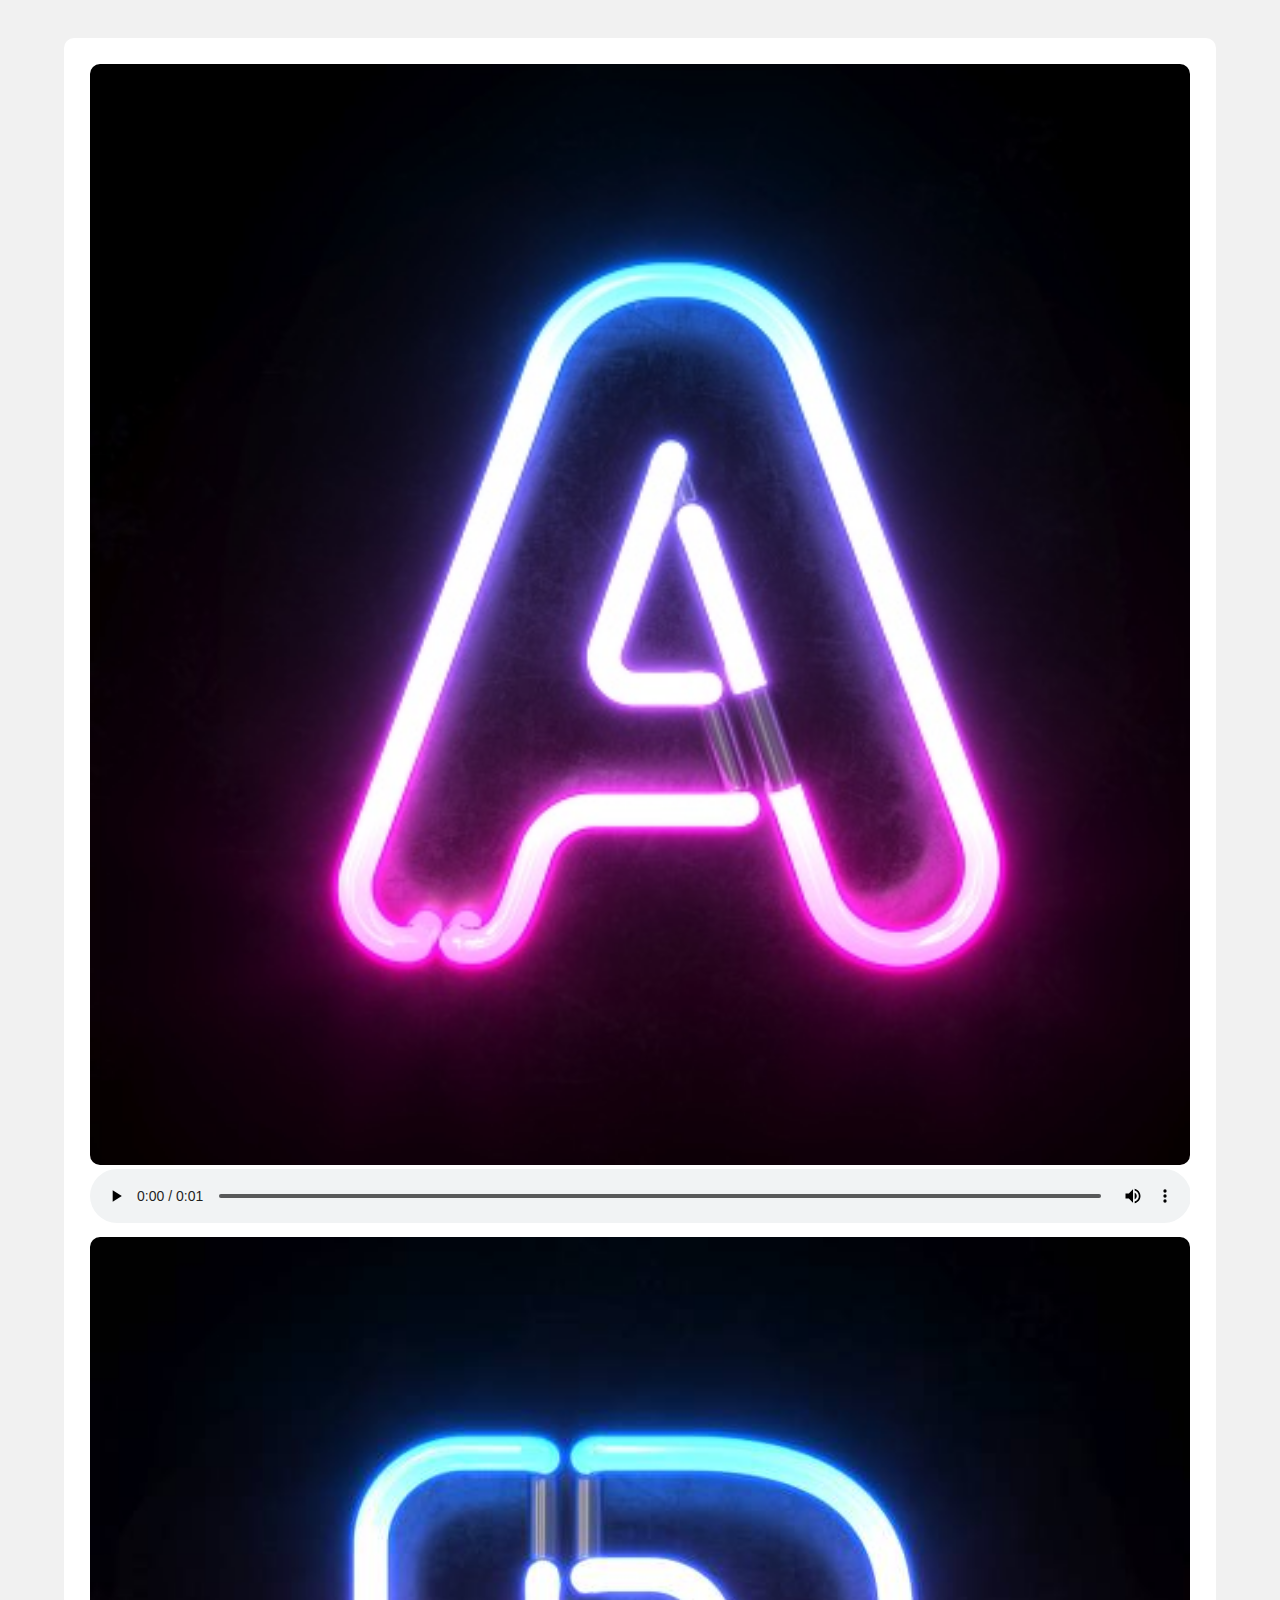
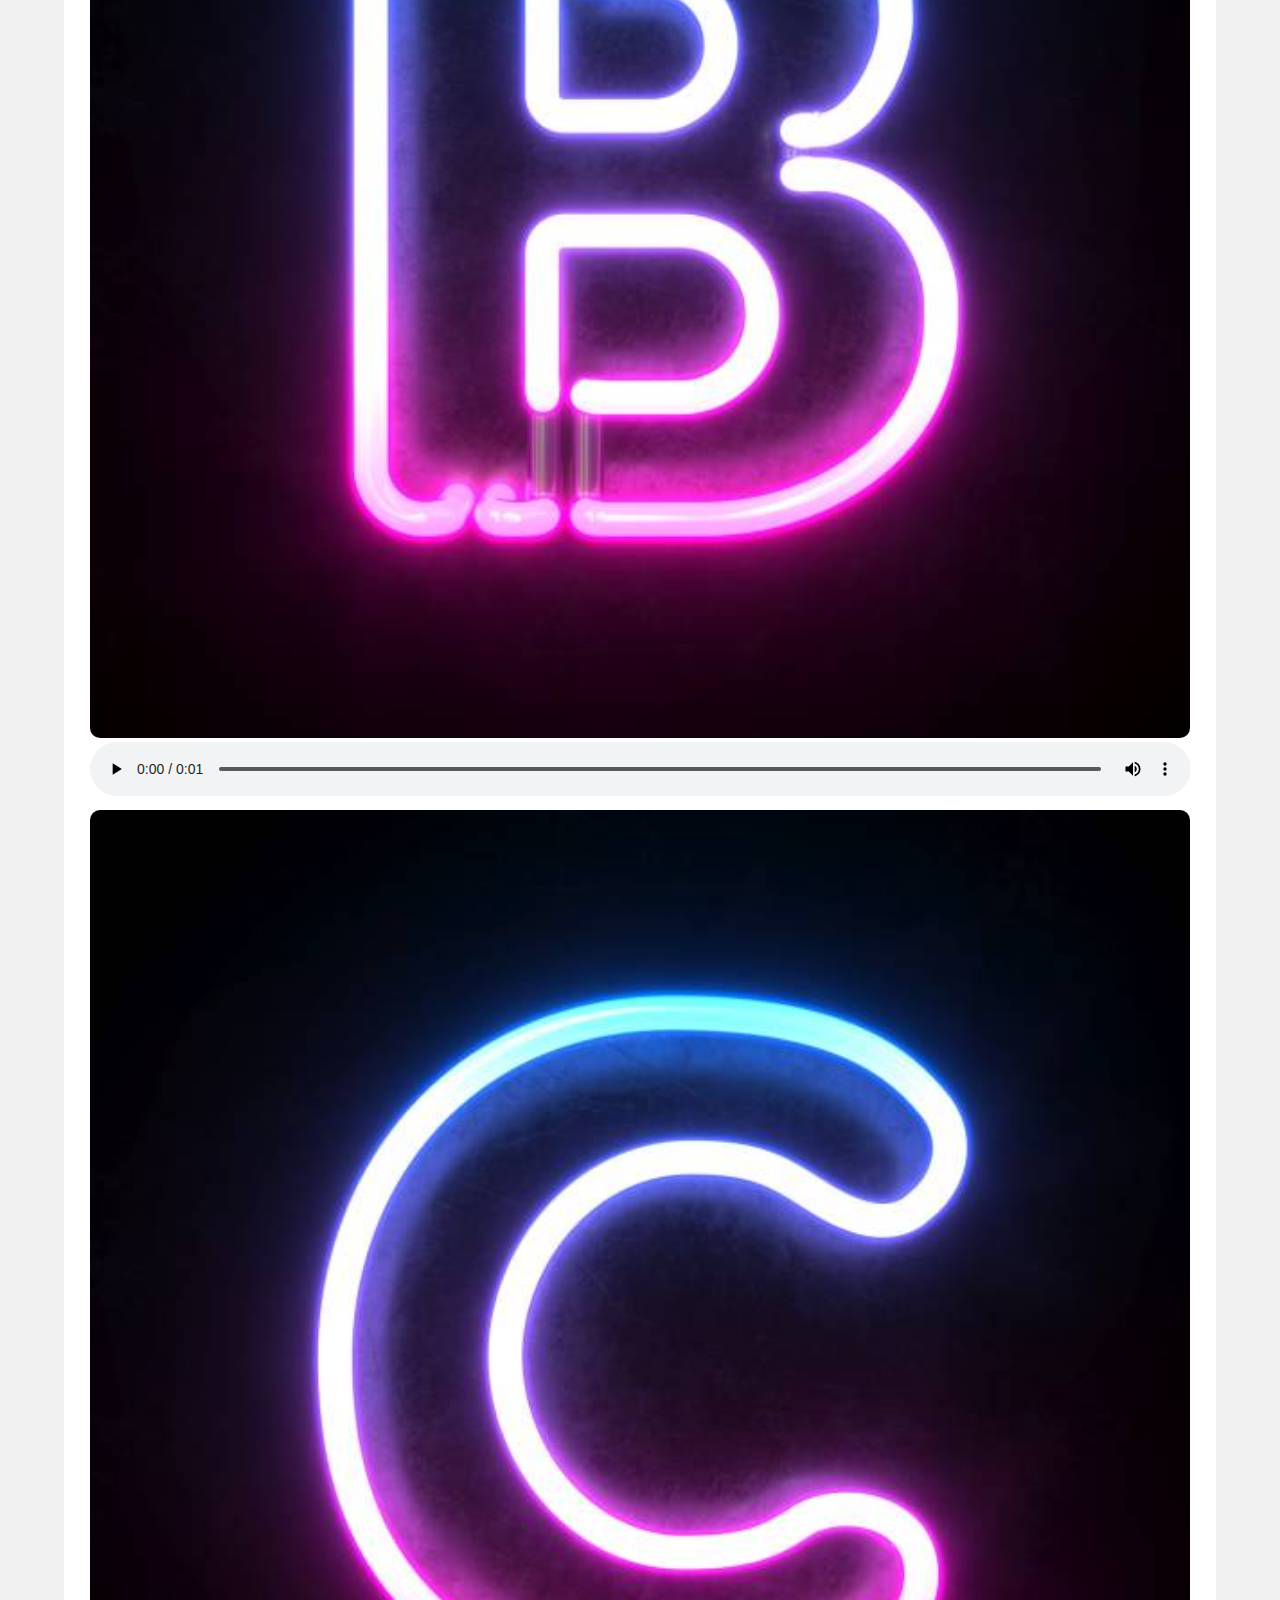
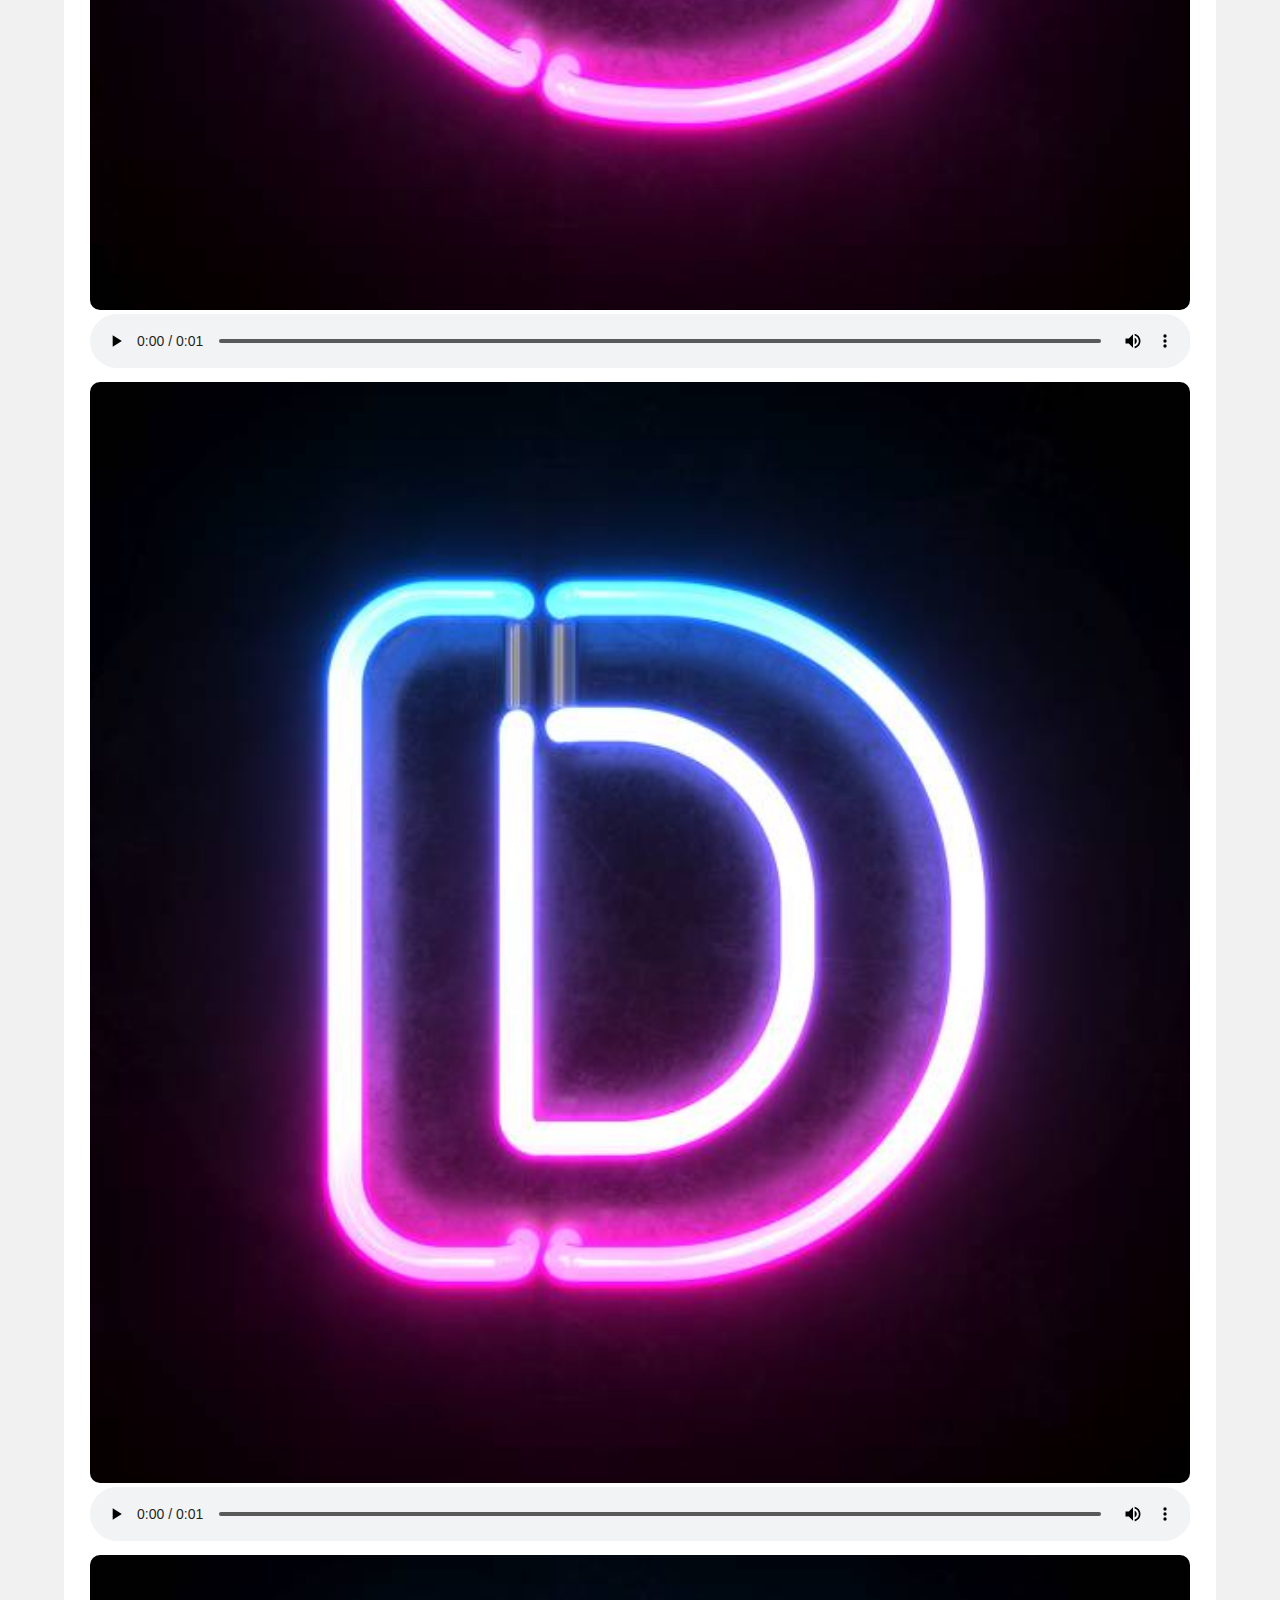
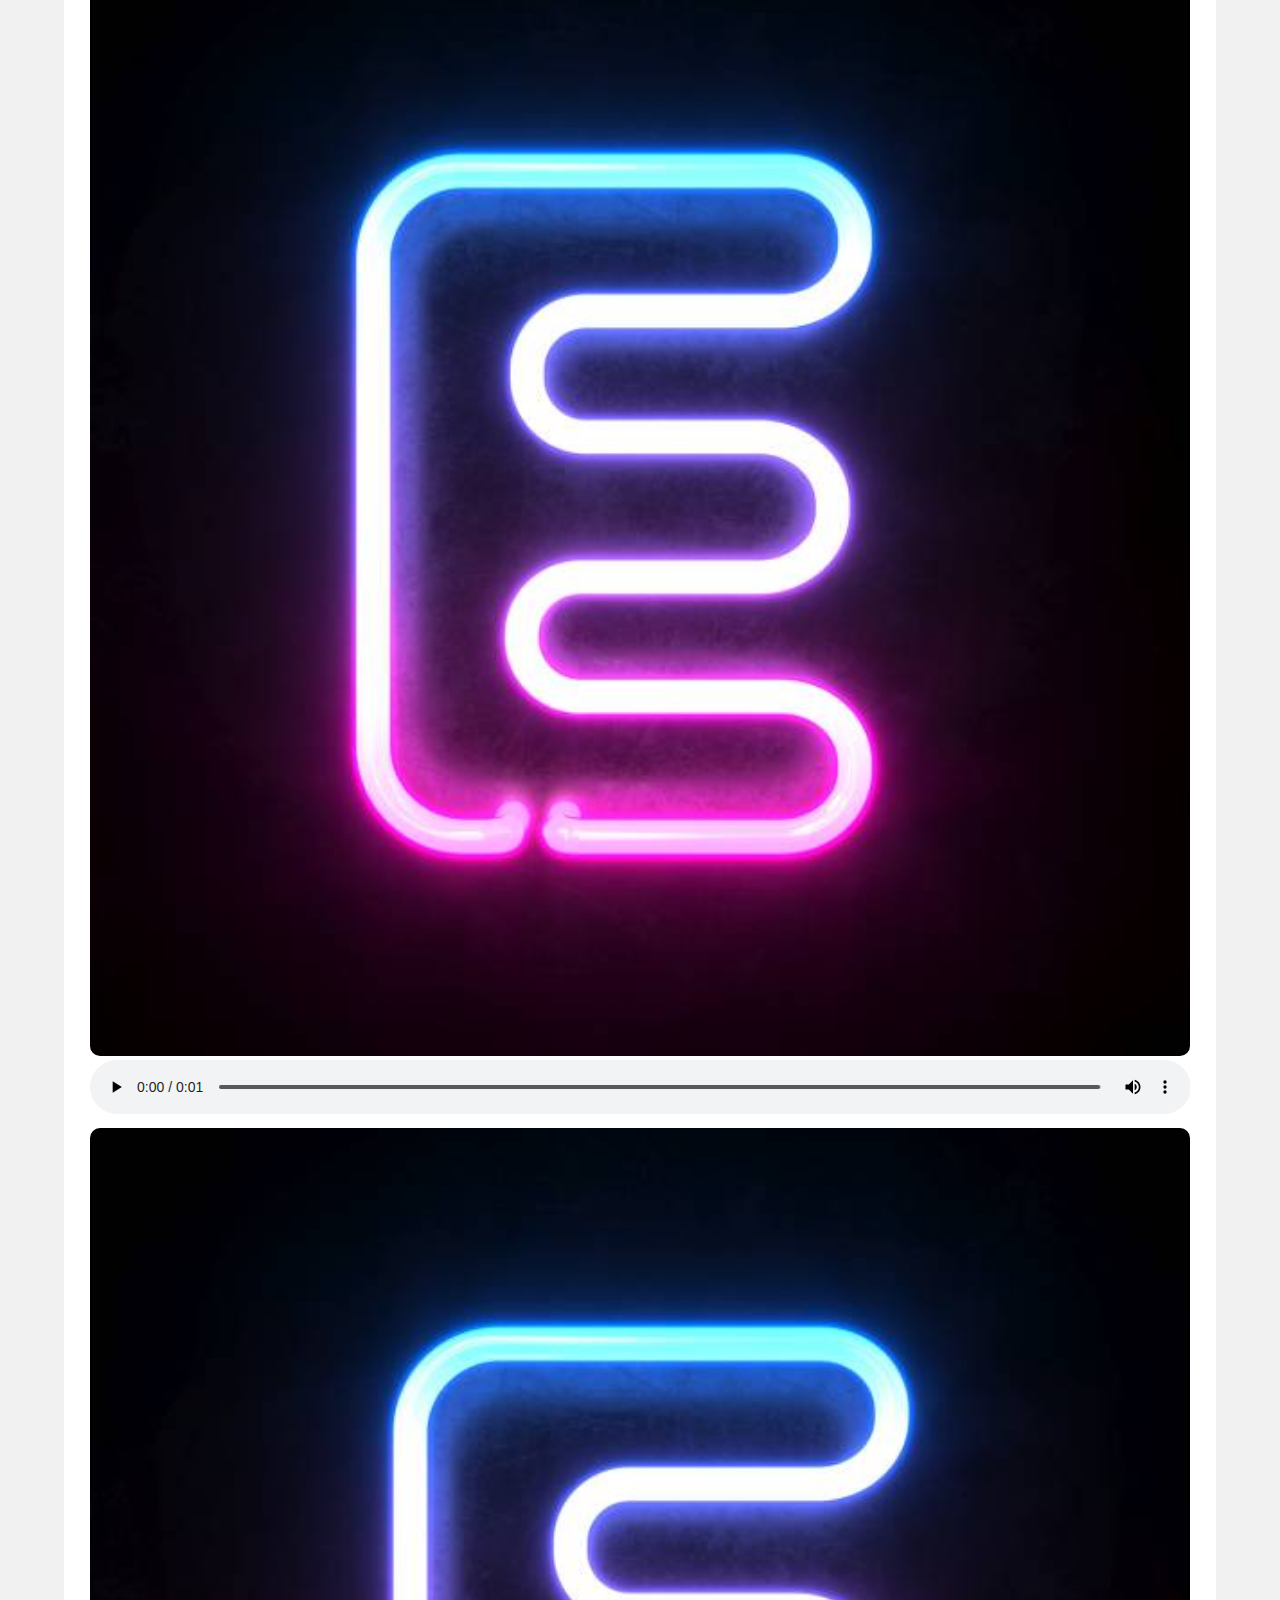
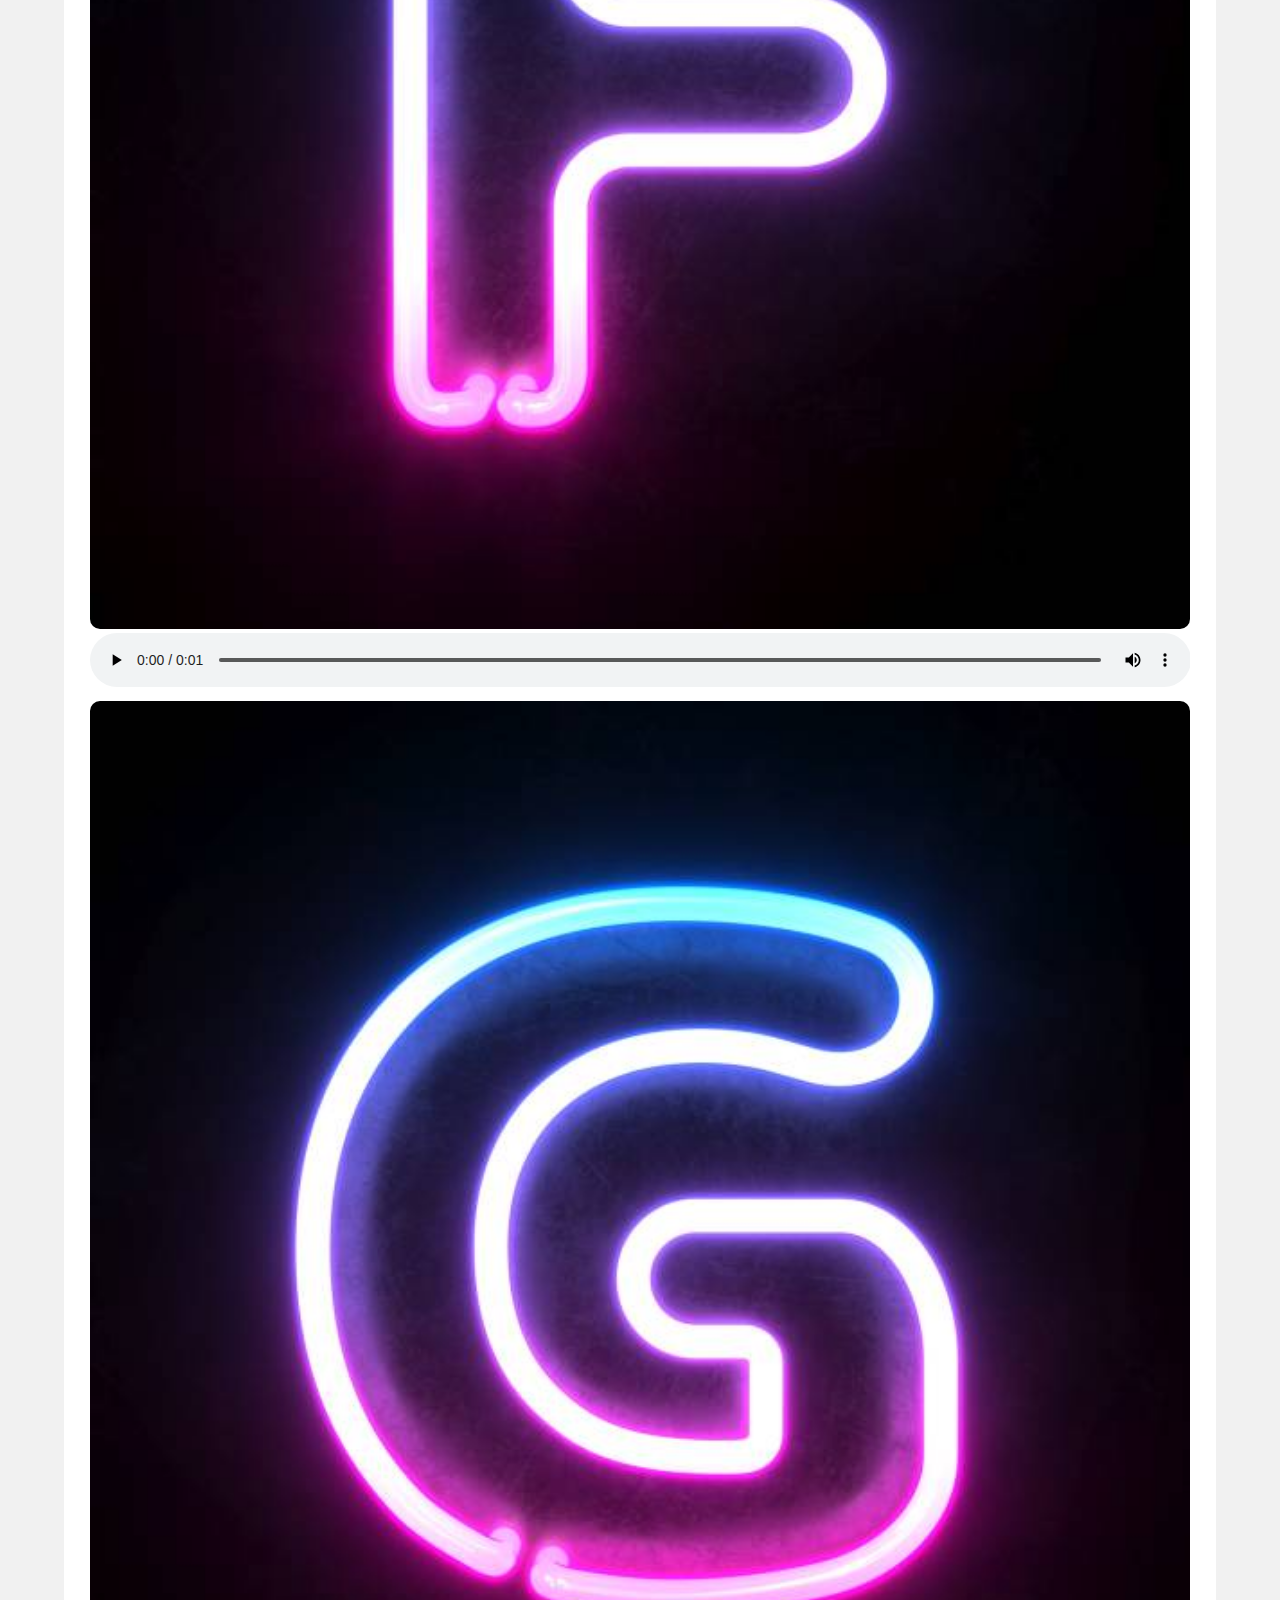
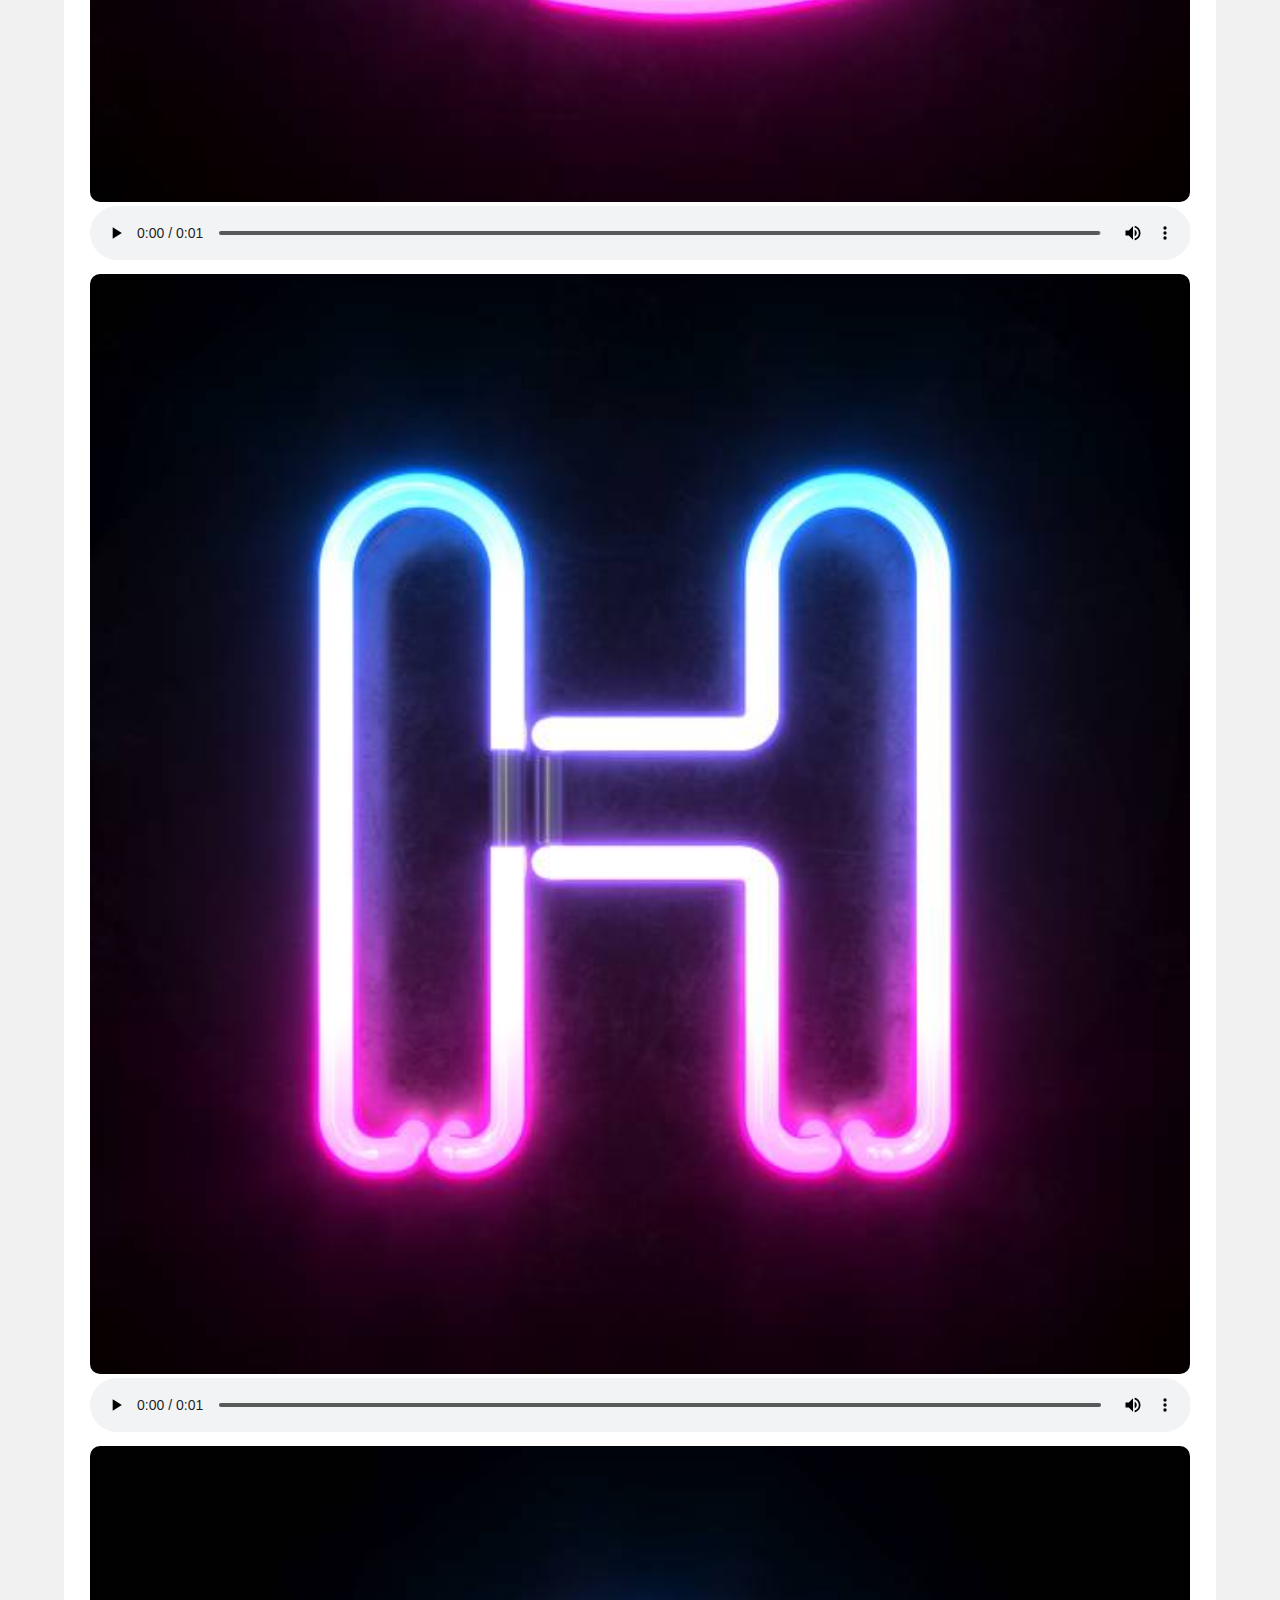
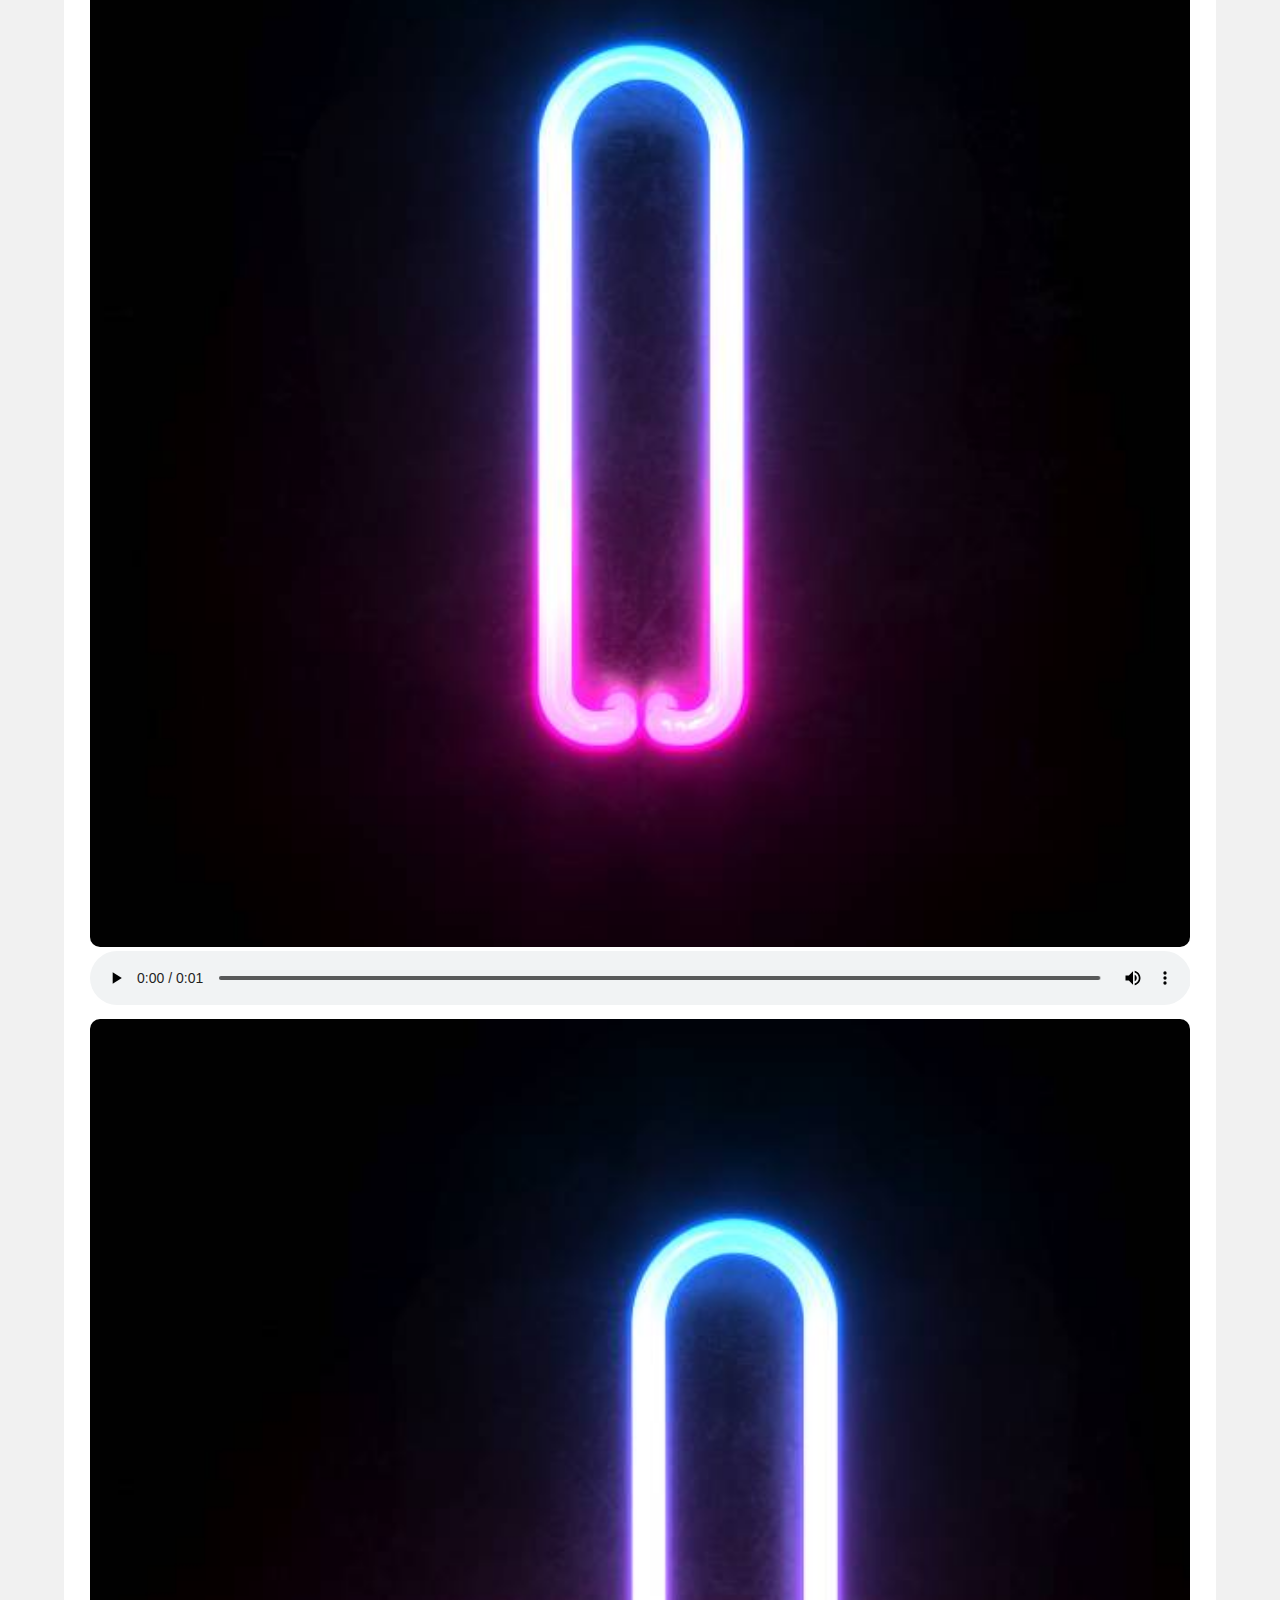
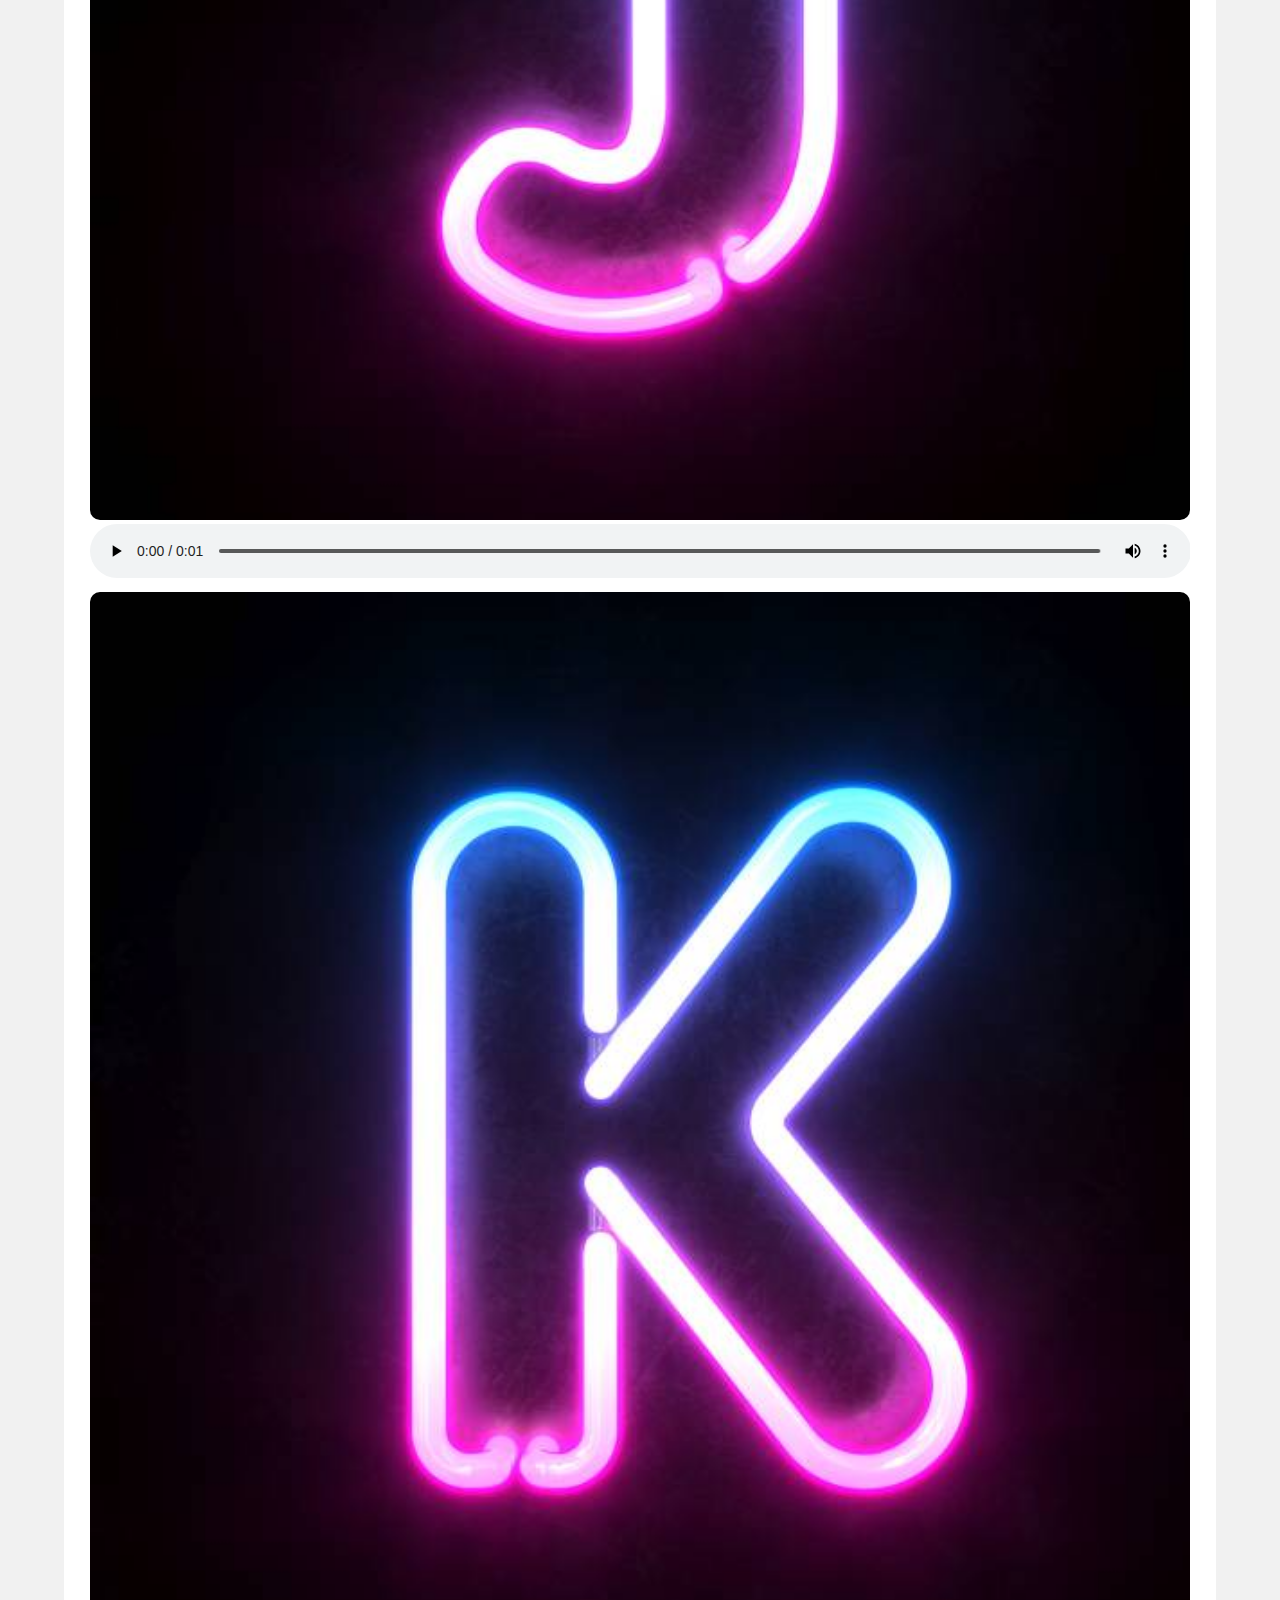
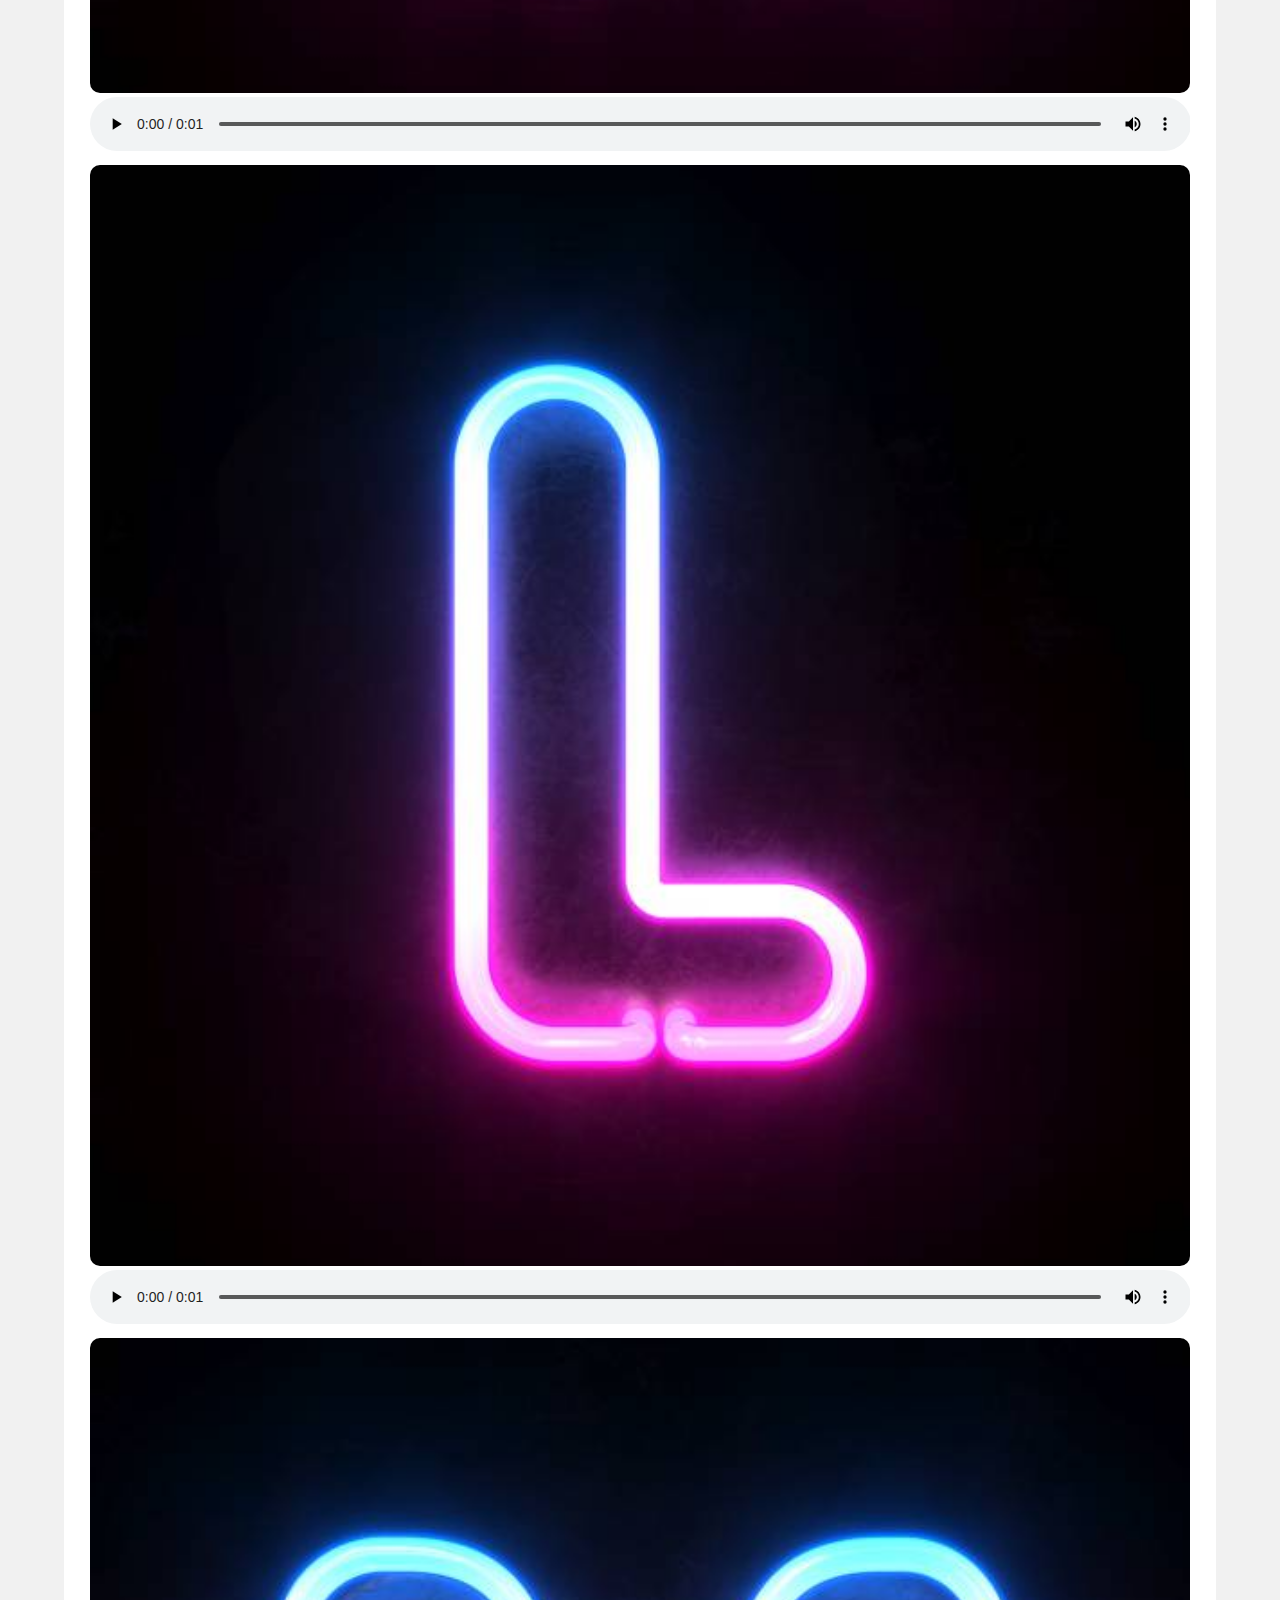
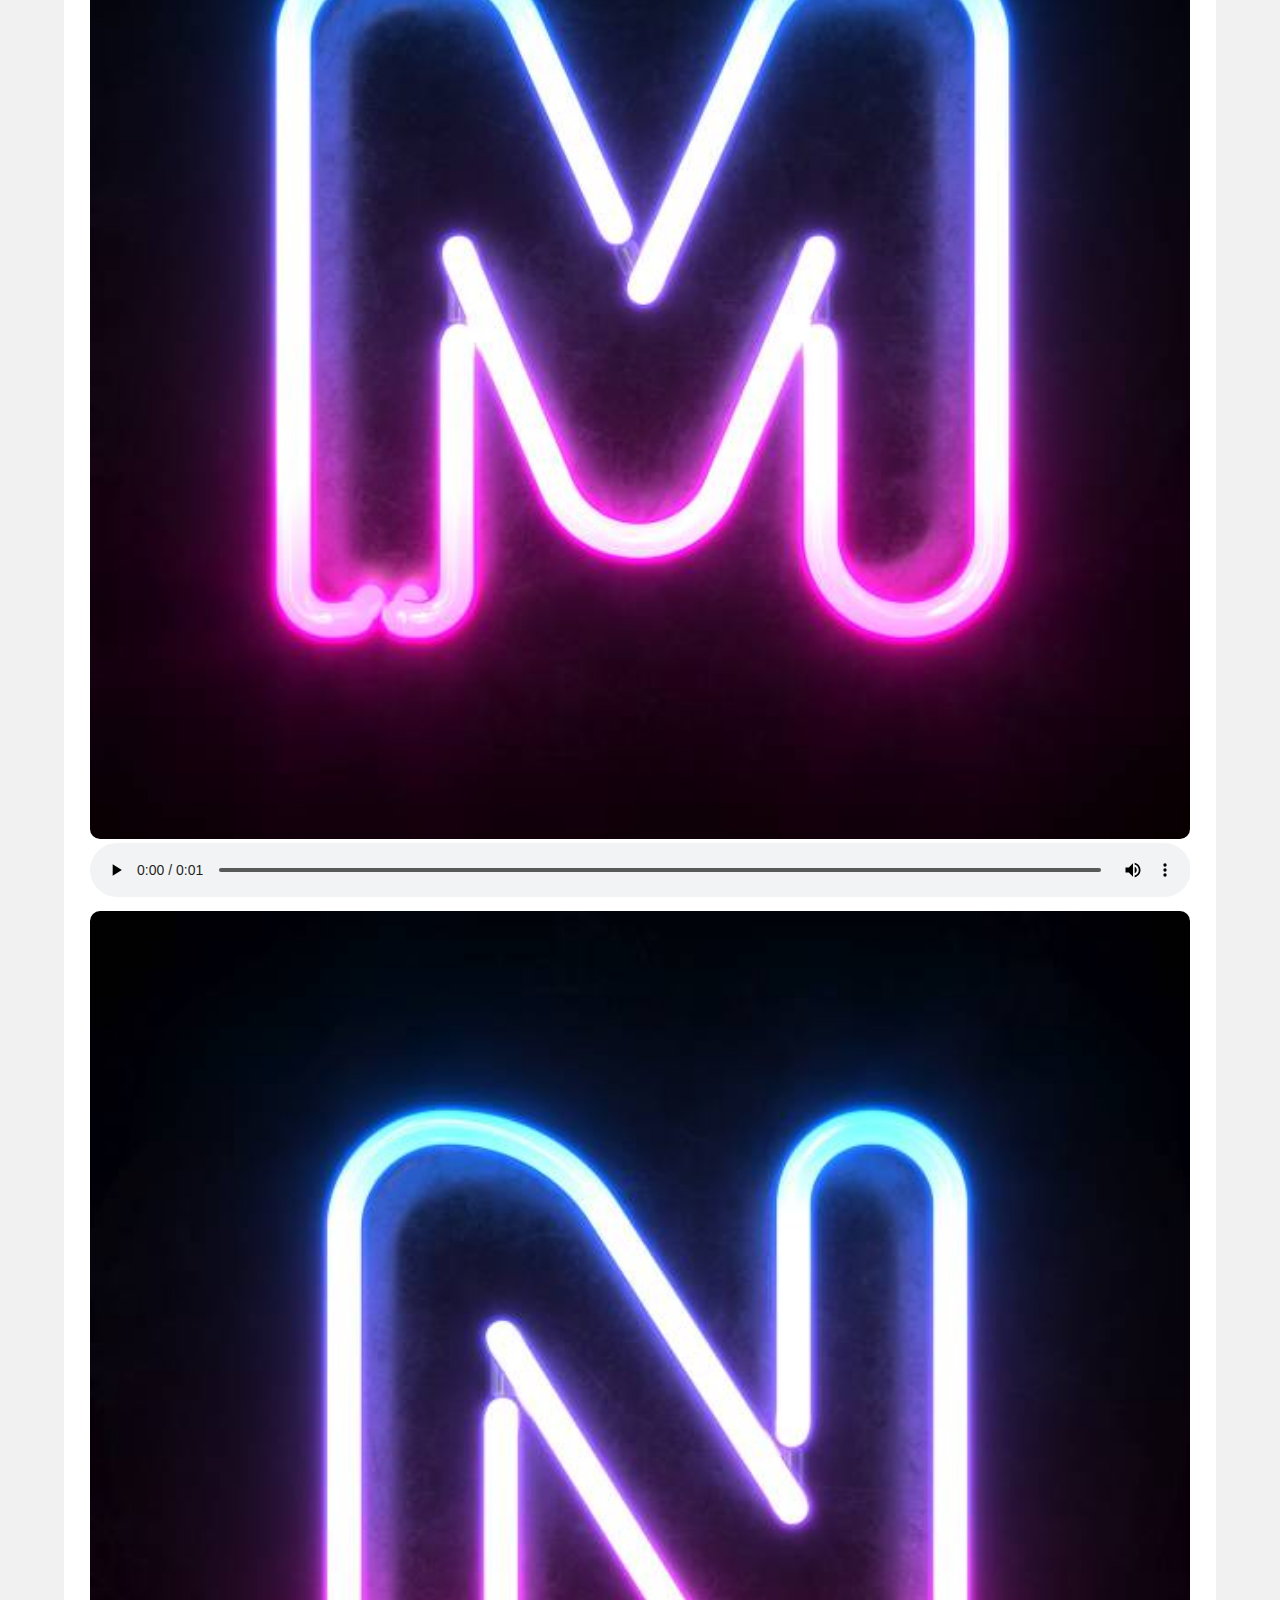
<file: index.html>
<!DOCTYPE html>
<html lang="en">
<head>
    <meta charset="UTF-8">
    <meta http-equiv="X-UA-Compatible" content="IE=edge">
    <meta name="viewport" content="width=device-width, initial-scale=1.0">
    <link rel="stylesheet" href="style.css">
    <title>English Alphabets</title>
</head>

<body>
        <div class="container">
            <div class="gallary" >
                <div class="grid">
                    <img src="Alphabet(english)/A.jpg" alt="A" class="images">
                    <audio class="player" src="Audio_Alphabet(english)/A.mp3" controls></audio>
                </div>
                <div class="grid">
                    <img src="Alphabet(english)/B.jpeg" alt="B" class="images">
                    <audio class="player" src="Audio_Alphabet(english)/B.mp3" controls></audio>
                </div>
                <div class="grid">
                    <img src="Alphabet(english)/C.jpeg" alt="C" class="images">
                    <audio class="player" src="Audio_Alphabet(english)/C.mp3" controls></audio>
                </div>
                <div class="grid">
                    <img src="Alphabet(english)/D.jpeg" alt="D" class="images">
                    <audio class="player" src="Audio_Alphabet(english)/D.mp3" controls></audio>
                </div>
                <div class="grid">
                    <img src="Alphabet(english)/E.jpeg" alt="E" class="images">
                    <audio class="player" src="Audio_Alphabet(english)/E.mp3" controls></audio>
                </div>
                <div class="grid">
                    <img src="Alphabet(english)/F.jpeg" alt="F" class="images">
                    <audio class="player" src="Audio_Alphabet(english)/F.mp3" controls></audio>
                </div>
                <div class="grid">
                    <img src="Alphabet(english)/G.jpeg" alt="G" class="images">
                    <audio class="player" src="Audio_Alphabet(english)/G.mp3" controls></audio>
                </div>
                <div class="grid">
                    <img src="Alphabet(english)/H.jpeg" alt="H" class="images">
                    <audio class="player" src="Audio_Alphabet(english)/H.mp3" controls></audio>
                </div>
                <div class="grid">
                    <img src="Alphabet(english)/I.jpeg" alt="I" class="images">
                    <audio class="player" src="Audio_Alphabet(english)/I.mp3" controls></audio>
                </div>
                <div class="grid">
                    <img src="Alphabet(english)/J.jpeg" alt="J" class="images">
                    <audio class="player" src="Audio_Alphabet(english)/J.mp3" controls></audio>
                </div>
                <div class="grid">
                    <img src="Alphabet(english)/K.jpeg" alt="K" class="images">
                    <audio class="player" src="Audio_Alphabet(english)/K.mp3" controls></audio>
                </div>
                <div class="grid">
                    <img src="Alphabet(english)/L.jpeg" alt="L" class="images">
                    <audio class="player" src="Audio_Alphabet(english)/L.mp3" controls></audio>
                </div>
                <div class="grid">
                    <img src="Alphabet(english)/M.jpeg" alt="M" class="images">
                    <audio class="player" src="Audio_Alphabet(english)/M.mp3" controls></audio>
                </div>
                <div class="grid">
                    <img src="Alphabet(english)/N.jpeg" alt="N" class="images">
                    <audio class="player" src="Audio_Alphabet(english)/N.mp3" controls></audio>
                </div>
                <div class="grid">
                    <img src="Alphabet(english)/O.jpeg" alt="O" class="images">
                    <audio class="player" src="Audio_Alphabet(english)/O.mp3" controls></audio>
                </div>
                <div class="grid">
                    <img src="Alphabet(english)/P.jpeg" alt="P" class="images">
                    <audio class="player" src="Audio_Alphabet(english)/P.mp3" controls></audio>
                </div>
                <div class="grid">
                    <img src="Alphabet(english)/Q.jpeg" alt="Q" class="images">
                    <audio class="player" src="Audio_Alphabet(english)/Q.mp3" controls></audio>
                </div>
                <div class="grid">
                    <img src="Alphabet(english)/R.jpeg" alt="R" class="images">
                    <audio class="player" src="Audio_Alphabet(english)/R.mp3" controls></audio>
                </div>
                <div class="grid">
                    <img src="Alphabet(english)/S.jpeg" alt="S" class="images">
                    <audio class="player" src="Audio_Alphabet(english)/S.mp3" controls></audio>
                </div>
                <div class="grid">
                    <img src="Alphabet(english)/T.jpeg" alt="T" class="images">
                    <audio class="player" src="Audio_Alphabet(english)/T.mp3" controls></audio>
                </div>
                <div class="grid">
                    <img src="Alphabet(english)/U.jpeg" alt="U" class="images">
                    <audio class="player" src="Audio_Alphabet(english)/U.mp3" controls></audio>
                </div>
                <div class="grid">
                    <img src="Alphabet(english)/V.jpeg" alt="V" class="images">
                    <audio class="player" src="Audio_Alphabet(english)/V.mp3" controls></audio>
                </div>
                <div class="grid">
                    <img src="Alphabet(english)/W.jpeg" alt="W" class="images">
                    <audio class="player" src="Audio_Alphabet(english)/W.mp3" controls></audio>
                </div>
                <div class="grid">
                    <img src="Alphabet(english)/X.jpeg" alt="X" class="images">
                    <audio class="player" src="Audio_Alphabet(english)/X.mp3" controls></audio>
                </div>
                <div class="grid">
                    <img src="Alphabet(english)/Y.jpeg" alt="Y" class="images">
                    <audio class="player" src="Audio_Alphabet(english)/Y.mp3" controls></audio>
                </div>
                <div class="grid">
                    <img src="Alphabet(english)/Z.jpeg" alt="Z" class="images">
                    <audio class="player" src="Audio_Alphabet(english)/Z.mp3" controls></audio>
                </div>
            </div>
        </div>
    </div>
</body>

</html>
</file>
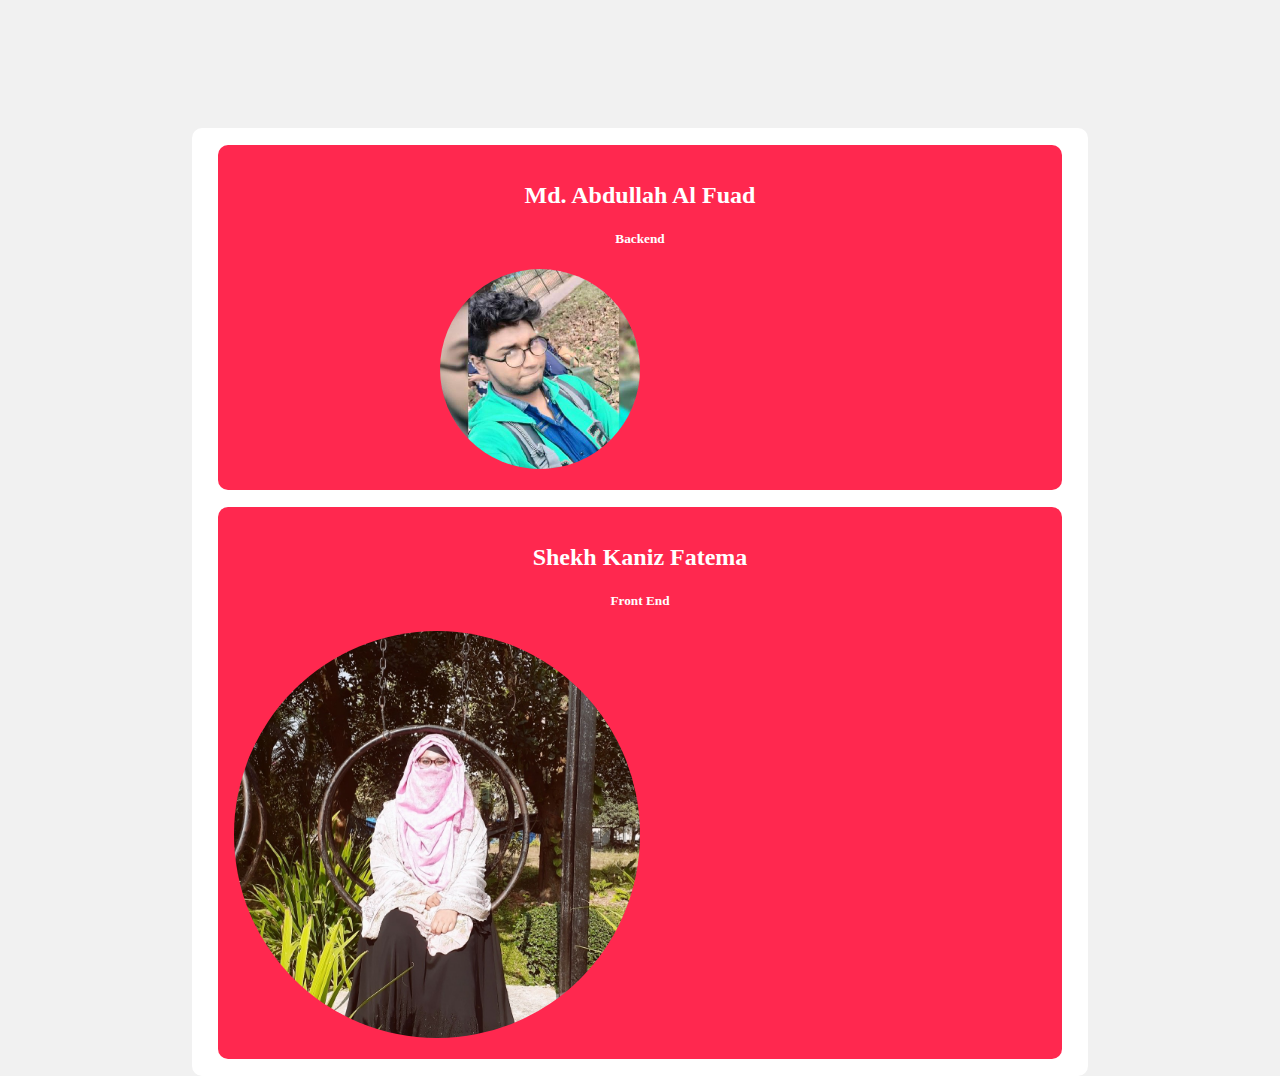
<file: about us.html>
<!DOCTYPE html>
<html lang="en">
<head>
    <meta charset="UTF-8">
    <meta http-equiv="X-UA-Compatible" content="IE=edge">
    <meta name="viewport" content="width=device-width, initial-scale=1.0">
    <title>About Us</title>
    <link rel="stylesheet" href="style.css">
</head>
 
<body>
    <div class="box">
        <div class="namePlate">
            <div class="name">
                <h2>Md. Abdullah Al Fuad</h2>
                <h5>Backend</h5>
            </div>
            <div class="dp">
                <img src="fuad.jpg" alt="Fuad" class="profilePicture">
            </div>
        </div>

        <div class="namePlate">
            <div class="name">
                <h2>Shekh Kaniz Fatema</h2>
                <h5>Front End</h5>
            </div>
            <div class="dp">
                <img src="fatema.jpg" alt="Fatema" class="profilePicture">
            </div>
        </div>
    </div>
</body>
 
</html>
</file>
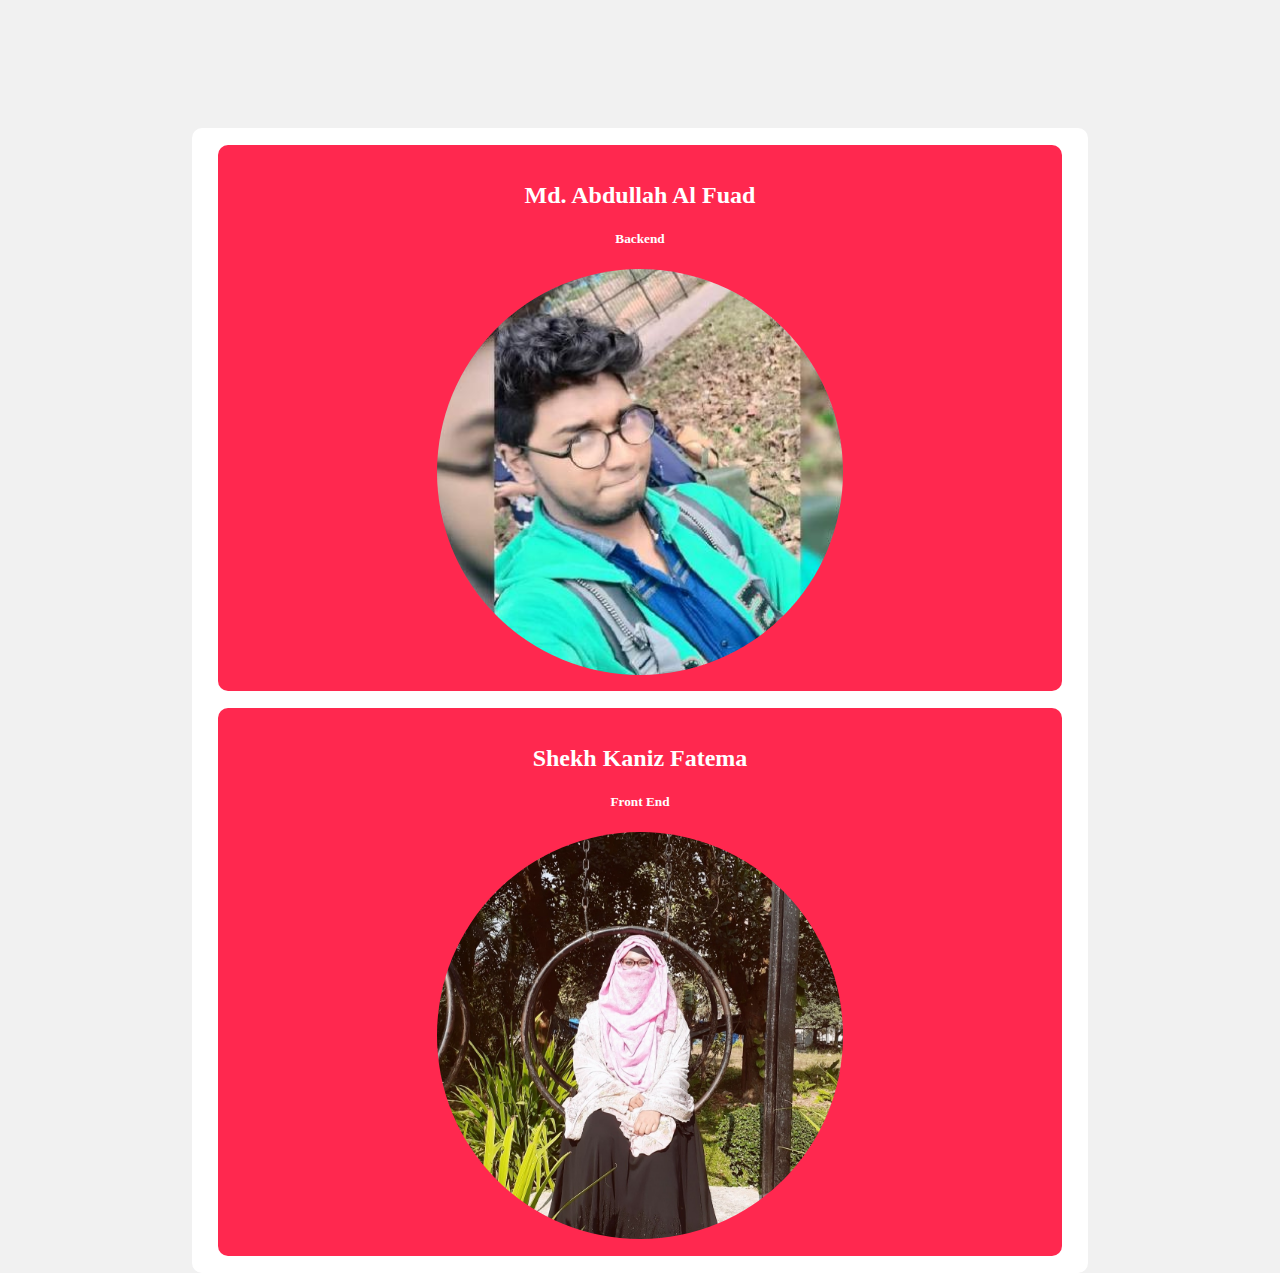
<file: about_us.html>
<!DOCTYPE html>
<html lang="en">
<head>
    <meta charset="UTF-8">
    <meta http-equiv="X-UA-Compatible" content="IE=edge">
    <meta name="viewport" content="width=device-width, initial-scale=1.0">
    <title>About Us</title>
    <link rel="stylesheet" href="style.css">
</head>
 
<body>
    <div class="box">
        <div class="namePlate">
            <div class="name">
                <h2>Md. Abdullah Al Fuad</h2>
                <h5>Backend</h5>
            </div>
            <img src="fuad.jpg" alt="Fuad" class="profilePicture">
        </div>

        <div class="namePlate">
            <div class="name">
                <h2>Shekh Kaniz Fatema</h2>
                <h5>Front End</h5>
            </div>
            <img src="fatema.jpg" alt="Fatema" class="profilePicture">
        </div>
    </div>
</body>
 
</html>
</file>
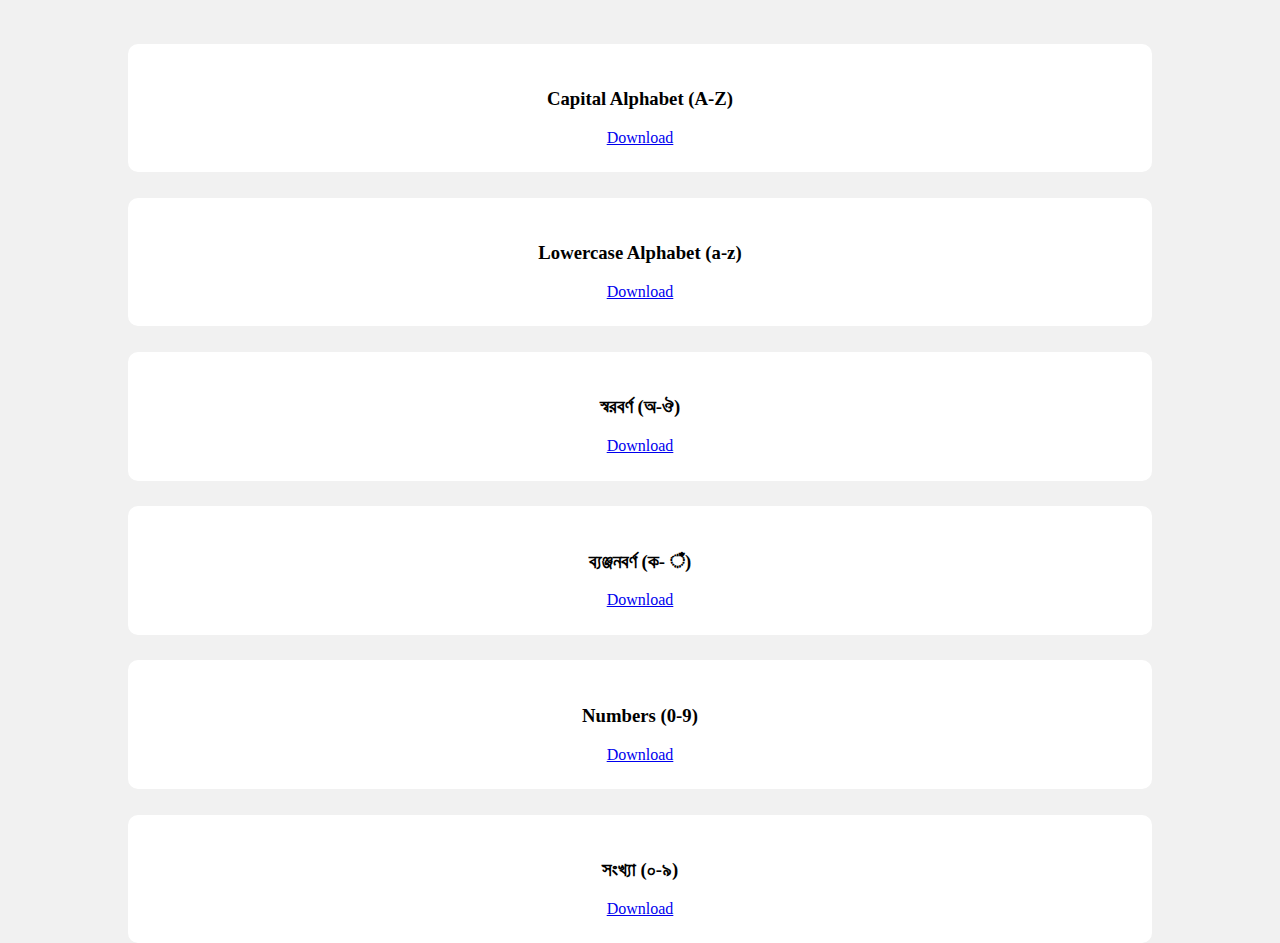
<file: download contents.html>
<!DOCTYPE html>
<html lang="en">
<head>
    <meta charset="UTF-8">
    <meta http-equiv="X-UA-Compatible" content="IE=edge">
    <meta name="viewport" content="width=device-width, initial-scale=1.0">
    <title>Download Contents</title>
    <link rel="stylesheet" href="style.css">
</head>
​
<style>
    .downloadContainer{
        background-color: white;
        width: 80%;
        float: right;
        margin-right: 10%;
        margin-top: 2%;
        border-radius: 10px;
        text-align: center;
        padding: 2%;
    }
​
    .downloadContainer a{
        background-color: #ff284f;
        color: white;
        text-decoration: none;
        padding: 1% 5%;
        border-radius: 10px;
    }
​
    .downloadContainer a:hover
    {
        background-color: #2c28ff;
    }
​
    .dCont{
        padding-bottom: 4%;
    }
</style>
​
<body>
    <div class = "dCont">
        <div class="downloadContainer">
            <h3>Capital Alphabet (A-Z)</h3>
            <a href="Capital Alphabet (A-Z).zip" download="Capital Alphabet (A-Z)">Download</a>
        </div>

        <div class="downloadContainer">
            <h3>Lowercase Alphabet (a-z)</h3>
            <a href="Lowercase Alphabet (a-z).zip" download="Lowercase Alphabet (a-z)">Download</a>
        </div>

        <div class="downloadContainer">
            <h3>স্বরবর্ণ (অ-ঔ)</h3>
            <a href="স্বরবর্ণ (অ-ঔ).zip" download="স্বরবর্ণ (অ-ঔ)">Download</a>
        </div>

        <div class="downloadContainer">
            <h3>ব্যঞ্জনবর্ণ (ক- ঁ)</h3>
            <a href="ব্যঞ্জনবর্ণ (ক- ঁ).zip" download="ব্যঞ্জনবর্ণ (ক- ঁ)">Download</a>
        </div>

        <div class="downloadContainer">
            <h3>Numbers (0-9)</h3>
            <a href="Numbers (0-9).zip" download="Numbers (0-9)">Download</a>
        </div>

        <div class="downloadContainer">
            <h3>সংখ্যা (০-৯)</h3>
            <a href="সংখ্যা (০-৯).zip" download="সংখ্যা (০-৯)">Download</a>
        </div>
    </div>
</body>
​
<script src="script.js"></script>
</html>
</file>
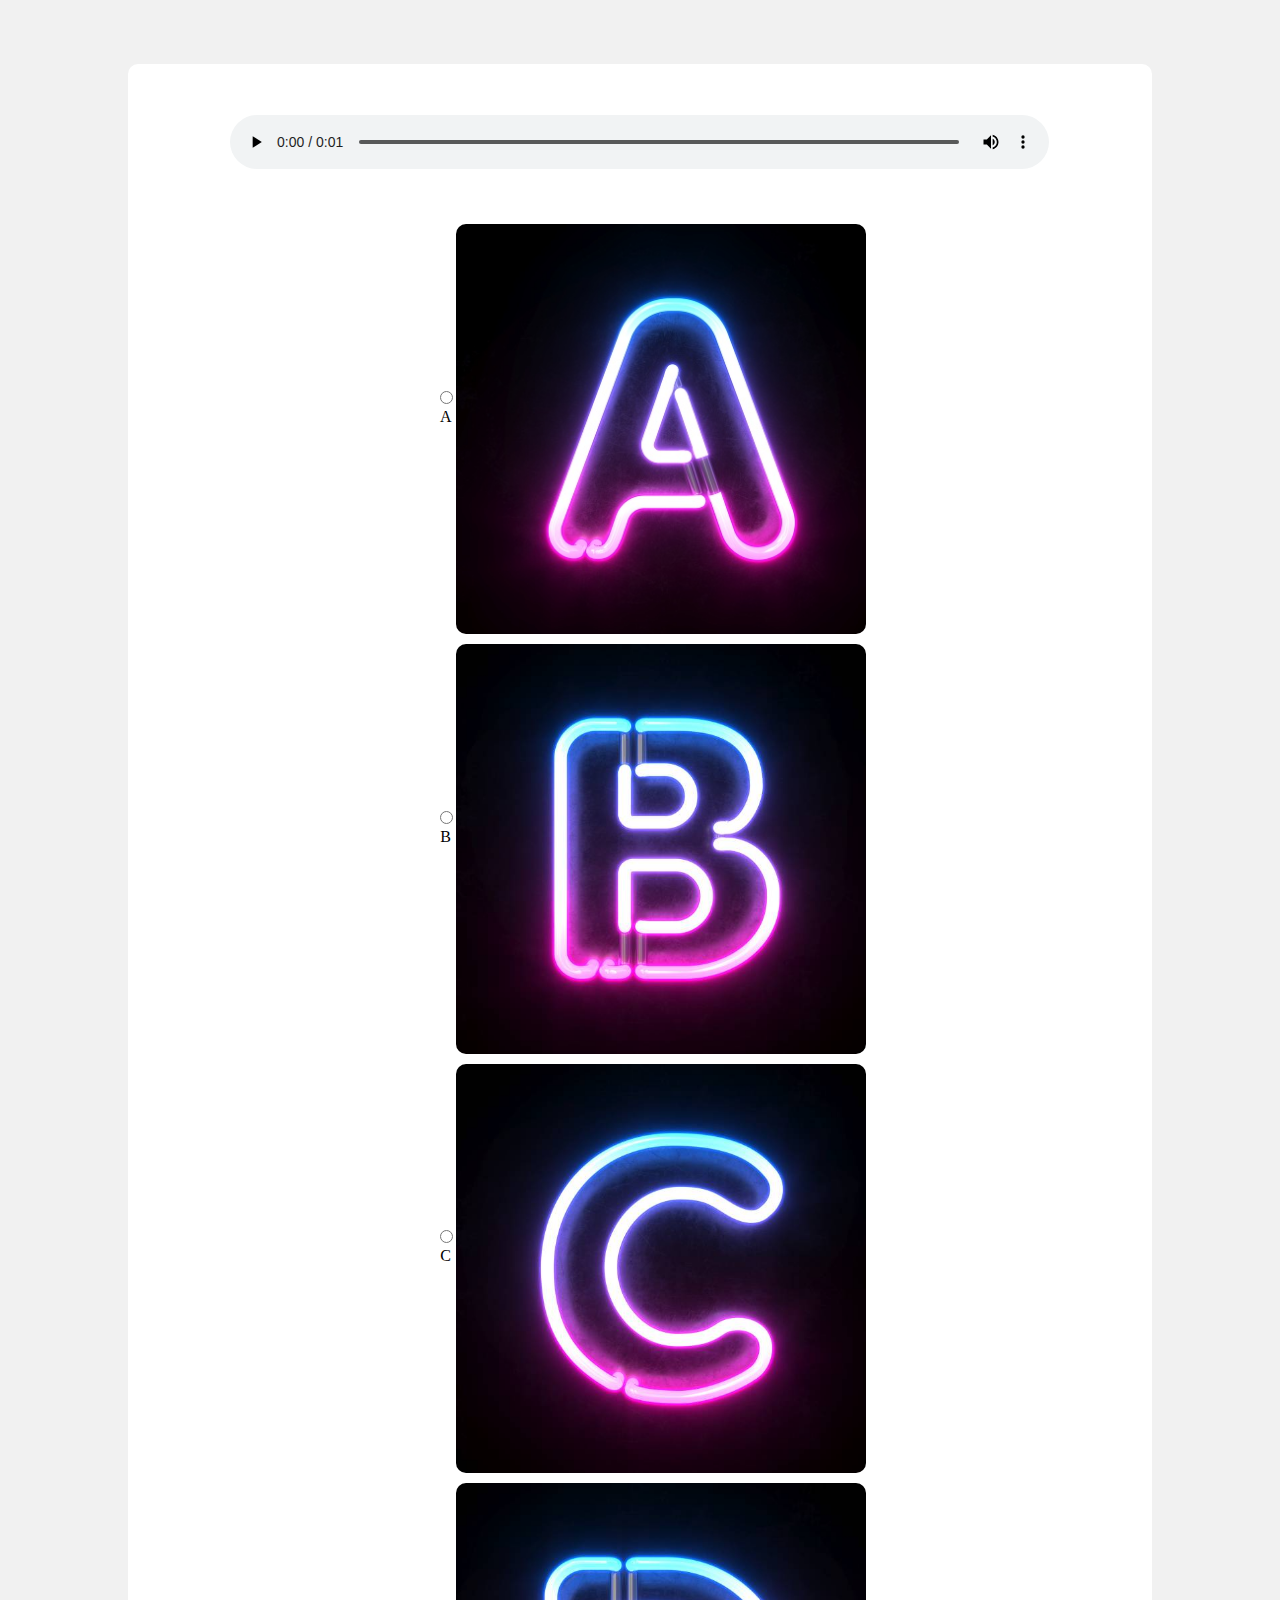
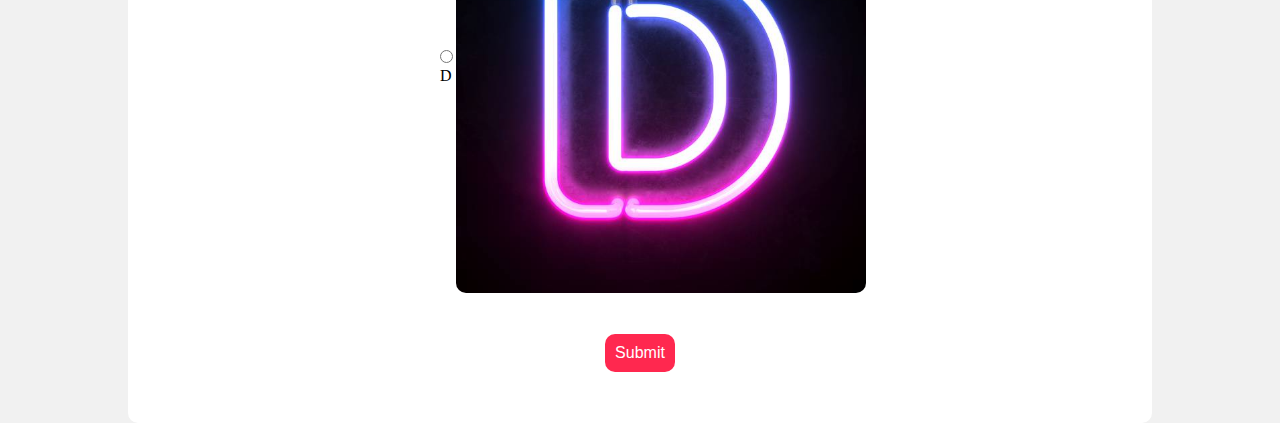
<file: quiz.html>
<!DOCTYPE html>
<html lang="en">
<head>
    <meta charset="UTF-8">
    <meta http-equiv="X-UA-Compatible" content="IE=edge">
    <meta name="viewport" content="width=device-width, initial-scale=1.0">
    <title>Live Quiz</title>
    <link rel="stylesheet" href="style.css">
</head>
 
<body>
    <div id="quiz">
        <div class="quizContainer">
            <div class="quiz_audio">
                <audio id="question" src="#" controls autoplay></audio>
            </div>
            <div class="optionContainer">
                <div class="option">
                    <div class="option_text">
                        <input type="radio" name="answer" id="a" class="answer">
                        <label for="a" id="a_text">Question</label>
                    </div>
                    <img src="Alphabet(english)/A.jpg" id="a_img" alt="A" class="quizOptionImage">
                </div>
                <div class="option">
                    <div class="option_text">
                        <input type="radio" name="answer" id="b" class="answer">
                        <label for="b" id="b_text">Question</label>
                    </div>
                    <img src="Alphabet(english)/B.jpeg" id="b_img" alt="B" class="quizOptionImage">
                </div>
                <div class="option">
                    <div class="option_text">
                        <input type="radio" name="answer" id="c" class="answer">
                        <label for="c" id="c_text">Question</label>
                    </div>
                    <img src="Alphabet(english)/C.jpeg" id="c_img" alt="C" class="quizOptionImage">
                </div>
                <div class="option">
                    <div class="option_text">
                        <input type="radio" name="answer" id="d" class="answer">
                        <label for="d" id="d_text">Question</label>
                    </div>
                    <img src="Alphabet(english)/D.jpeg" id="d_img" alt="D" class="quizOptionImage">
                </div>
            </div>
            <div class="sub">
                <button id="submit">Submit</button>
            </div>
        </div>
    </div>
</body>
​
<script src="script.js"></script>
 
</html>
</file>
<file: style.css>
body{
    margin: 0px;
    background-color: rgb(241, 241, 241);
}

*{
    box-sizing: border-box;
}

#page{
    width: 100%;
    transition: 0.5s;
}

.leftNavigationBar{
    float: left;
    width: 0;
    height: 100%;
    overflow: hidden;
    position: fixed;
    padding: 0;
    color: white;
    transition: 0.5s;
}

.leftNavigationBar a{
    display: inline-block;
    text-decoration: none;
    color: black;
    transition: 0.5s;
    font-size: large;
    width: 90%;
    border-radius: 100px;
    padding-top: 5px;
    padding-bottom: 5px;
    text-align: center;
    overflow: hidden;
}

.leftNavigationBar a.active{
    background-color: #ff284f;
    color: white;
}

.leftNavigationBar a:hover{
    background-color: #ff284f;
    color: white;
}

.navOptionContainer{
    background-color: white;
    margin-top: 35px;
    height: 90%;
    border-radius: 10px;
    padding-top: 7%;
    width: 90%;
    margin-left: 5%;
}

.navigationOption{
    margin-left: 5%;
    margin-top: 4%;
    border-bottom: 1px solid rgb(243, 243, 243);
}

.navigationOption:last-child{
    border-bottom: 0px;
}

.navigationCloseOption{
    float: right;
    margin-right: 10%;
    padding-bottom: 7%;
}

.catagories {
    padding-top: 3%;
    padding-bottom: 3%;
    width: 90%;
    background-color: white;
    border-radius: 10px;
    overflow: hidden;
    float: right;
    margin-right: 5%;
    margin-top: 5%;
    text-align: center;
    transition: 0.5s;
}

.catagory{
    margin-bottom: 3%;
    border-bottom: 1px solid rgb(243, 243, 243);
}

.catagory:last-child{
    margin-bottom: 0%;
    border-bottom: 0px;
}

.catagories a{
    text-decoration: none;
    display: inline-block;
    padding-bottom: 1%;
    padding-top: 1%;
    color: black;
    width: 80%;
    border-radius: 10px;
    text-align: center;
    transition: 0.5s;
}

.catagories a:hover{
    background-color:#ff284f;

    color: white;
}

.TopNavigationBar
{
    width: 100%;
    text-align: center;
    float: right;
}

.navIcon
{
    float: left;
    margin-left: 2%;
    margin-top: 6px;
    transition: 0.5s;
}

.container{
    width: 100%;
    float: right;
}

.images
{
    width : 100%;
    border-radius: 10px;
}

.player{
    width: 100%;
}

.gallary{
    margin-top: 3%;
    background-color: white;
    border-radius: 10px;
    width: 90%;
    margin-left: 5%;
    padding: 2%;
    display: grid;
    grid-gap: 10px; 
}

.quizContainer{
    background-color: white;
    width: 80%;
    margin-right: 10%;
    margin-top: 5%;
    text-align: center;
    padding-top: 4%;
    padding-bottom: 4%;
    border-radius: 10px;
    float: right;
}

.optionContainer{
    width: 80%;
    margin-left: 10%;
    margin-top: 5%;
    display: grid;
    text-align: center;
    grid-gap: 10px; 
    place-items: center;
}

.quizOptionImage{
    width: 100%;
    border-radius: 10px;
}

.option{
    width: 50%;
    display: flex;
}

.option_text{
    margin-top: 40%;
}

#question{
    width: 80%;
}

.submitButton{
    text-decoration: none;
    color: white;
    background-color: black;
}

.sub{
    margin-top: 4%;
}

.box{
    margin-right: 15%;
    width: 70%;
    background-color: white;
    padding: 0% 2%;
    border-radius: 10px;
    float: right;
    margin-top: 10%;
}

.namePlate{
    background-color: #ff284f;
    color: white;
    display: grid;
    padding: 2%;
    margin-top: 2%;
    margin-bottom: 2%;
    border-radius: 10px;
    place-items: center;
}

.name{
    width: 100%;
    text-align: center;
}

.profilePicture{
    width: 50%;
    border-radius: 100%;
}

button {
    background-color: #ff284f;
    border: none;
    color: white;
    padding: 1%;
    text-align: center;
    text-decoration: none;
    display: inline-block;
    font-size: 16px;
    border-radius: 10px;
  }
</file>
